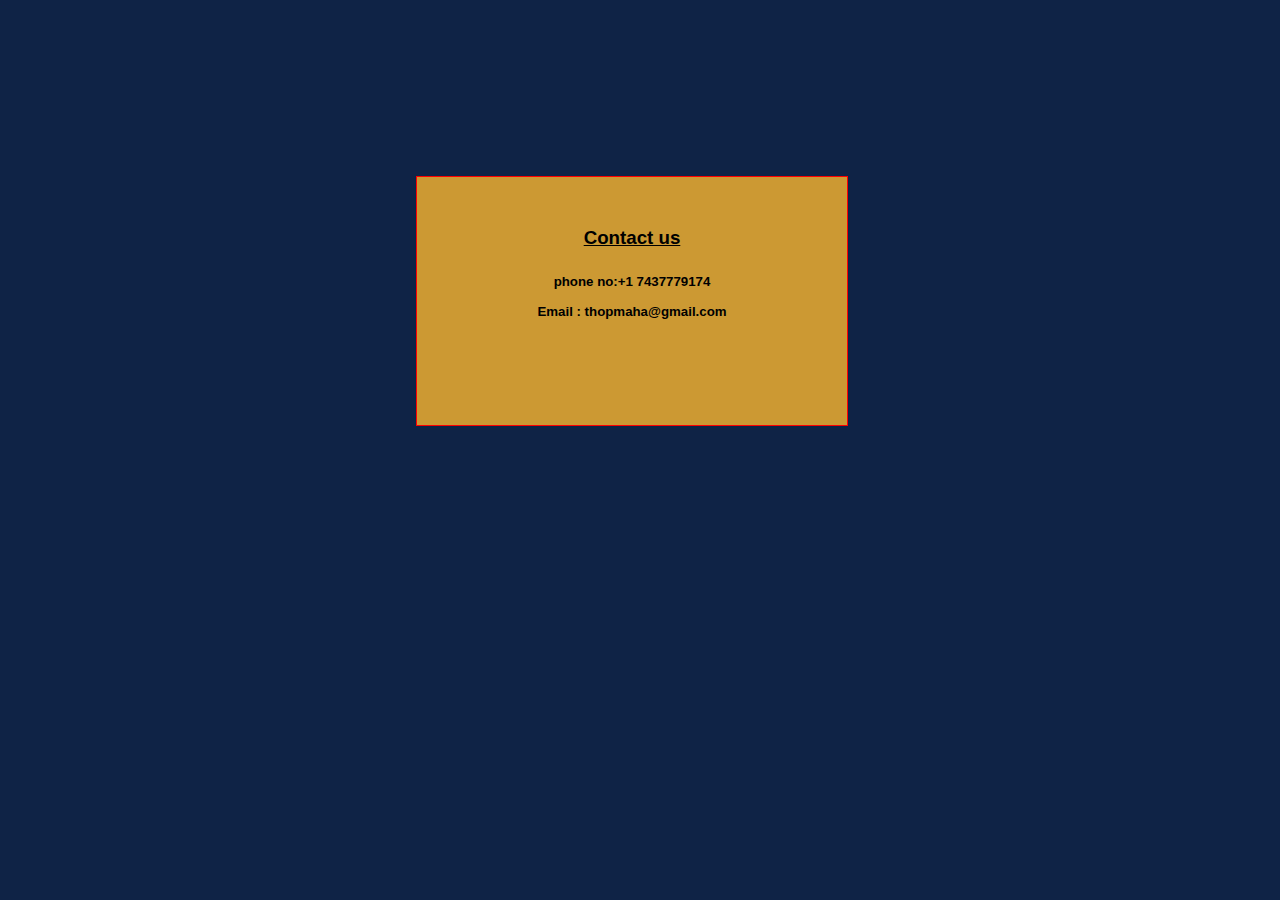
<file: contact us.html>
<html>

<head>
    <title>
        Contact us
    </title>
    <link href="style.css" rel="stylesheet">
    <style>
        .div2 {
            width: 432px;
            height: 250px;
            padding: 50px;
            border: 1px solid red;
            position: relative;
            left: 26rem;
            top: 11rem;
            background-color: #cc9933;
        }
    </style>
</head>

<body id="back" style="background-color: #0f2346;">

    <div class="div2" style="text-align: center;">
        <h3 style="text-align: center; text-decoration: underline;">Contact us</h3>
        <h5 style="position: relative; top: 25px;">phone no:+1 7437779174</h5>
        <h5 style="position: relative; top: 40px;">Email : thopmaha@gmail.com</h5>
    </div>
</body>

</html>
</file>
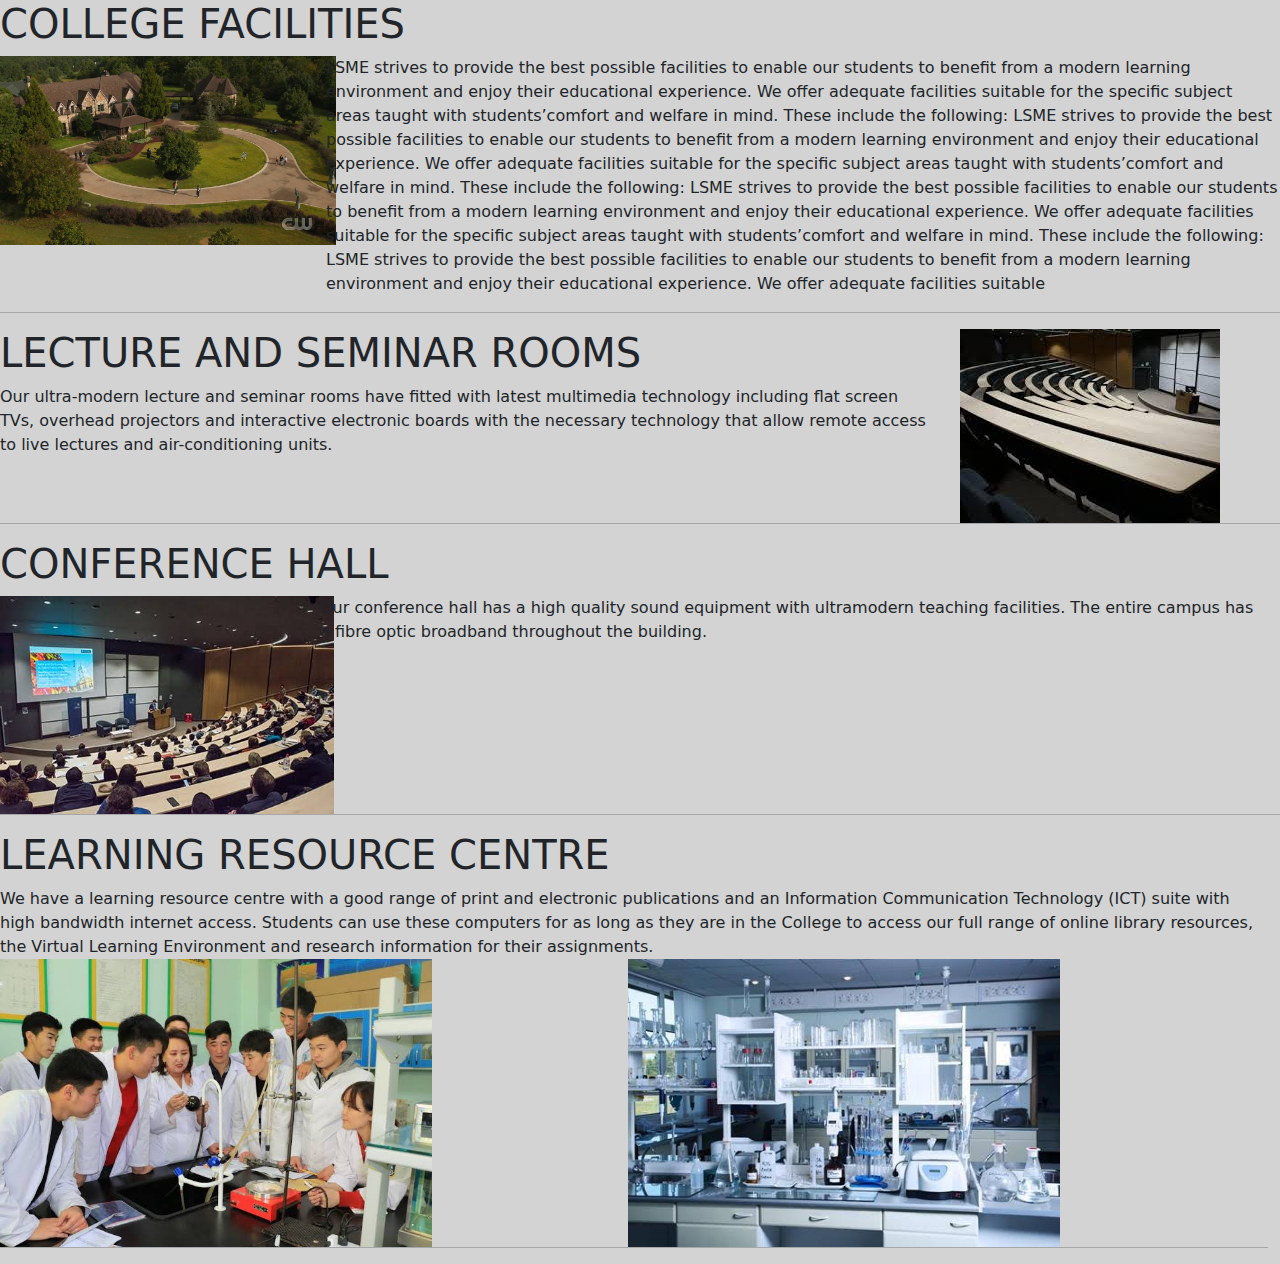
<file: facilities.html>
<html>

<head>
    <title>COLLEGE FACILITIES</title>
    <link href="fa1b.css" rel="stylesheet">
</head>

<body>
    <h1>COLLEGE FACILITIES</h1>
    <div class="row">
        <div class="img col-3">

            <img src="11.jpg" style="width: 336px;">
        </div>
        <div class="para col-md-9">
            <p>LSME strives to provide the best possible facilities to enable our students to benefit from a modern
                learning environment and enjoy their educational experience. We offer adequate facilities suitable for
                the specific subject areas taught with students’comfort and welfare in mind. These include the
                following:
                LSME strives to provide the best possible facilities to enable our students to benefit from a modern
                learning environment and enjoy their educational experience. We offer adequate facilities suitable for
                the specific subject areas taught with students’comfort and welfare in mind. These include the
                following:
                LSME strives to provide the best possible facilities to enable our students to benefit from a modern
                learning environment and enjoy their educational experience. We offer adequate facilities suitable for
                the specific subject areas taught with students’comfort and welfare in mind. These include the
                following:
                LSME strives to provide the best possible facilities to enable our students to benefit from a modern
                learning environment and enjoy their educational experience. We offer adequate facilities suitable
            </p>


        </div>
        <hr>
        <div class="row">
            <div class="txt col-9">
                <h1>LECTURE AND SEMINAR ROOMS</h1>
                <p>Our ultra-modern lecture and seminar rooms have fitted with latest multimedia technology including
                    flat screen TVs, overhead projectors and interactive electronic boards with the necessary technology
                    that allow remote access to live lectures and air-conditioning units.
                </p>
            </div>
            <div class="img col-3">
                <img src="12.jpeg">
            </div>
        </div>
        <hr>
        <div class="row">
            <h1>CONFERENCE HALL</h1>
            <div class="img1 col-3">
                <img src="2.jpeg" style="width: 334px;">
            </div>
            <div class="txt1 col-9">
                <p>Our conference hall has a high quality sound equipment with ultramodern teaching facilities. The
                    entire campus has a fibre optic broadband throughout the building.</p>
            </div>
        </div>
        <hr>
        <div class="row">
            <h1>LEARNING RESOURCE CENTRE</h1>
            <div class="txt2 col-12">
                We have a learning resource centre with a good range of print and electronic publications and an
                Information Communication Technology (ICT) suite with high bandwidth internet access. Students can use
                these computers for as long as they are in the College to access our full range of online library
                resources, the Virtual Learning Environment and research information for their assignments.
            </div>
            <div class="row">
                <div class="img2 col-6">
                    <img src="10.jpeg" style="width: 27rem;" >
                </div>
                <div class="img3 col-6">
                    <img src="9.jpeg" style="height: 18rem;">
                </div>
            </div>
            <hr>
            
        </div>
</body>

</html>
</file>
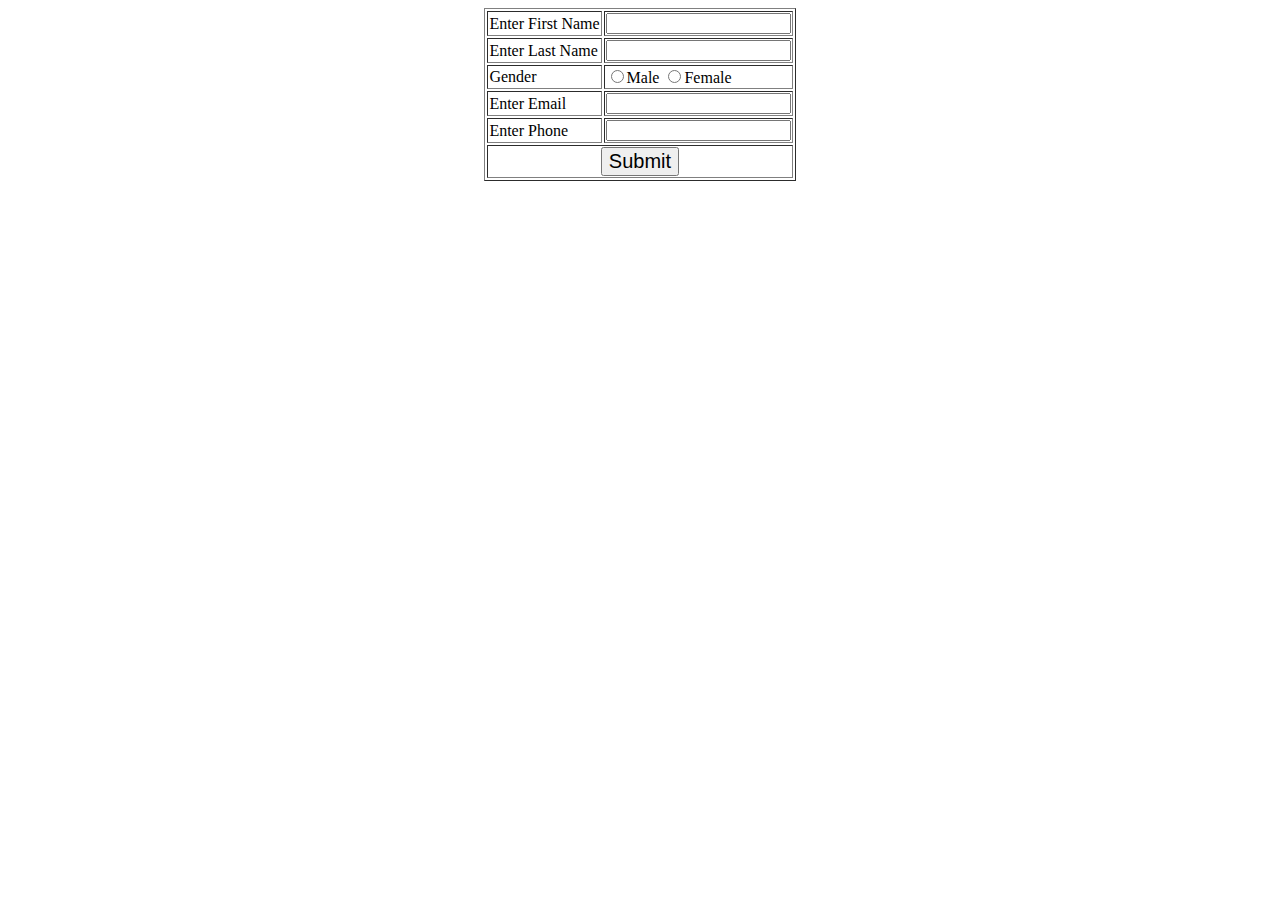
<file: form.html>
<html>
<head>
	<title>
		A Sample Tutorial for database connection.
	</title>
</head>
<body bgcolor="#fff">
	
<form action="my.php" method="post">
	<table border="1" align="center">
		<tr>
			<td>
			<label>Enter First Name</label></td>
			<td><input type="text" name="first_name"></td>
		</tr>
		<tr>
			<td>
			<label>Enter Last Name</label></td>
			<td><input type="text" name="last_name"></td>
		</tr>
		<tr>
			<td>
			<label>Gender</label></td>
			<td><input type="radio" name="gender" value="male">Male
			<input type="radio" name="gender" value="female">Female</td>
		</tr>
		<tr>
			<td>
			<label>Enter Email</label></td>
			<td><input type="email" name="email"></td>
		</tr>
		<tr>
			<td>
			<label>Enter Phone</label></td>
			<td><input type="phone" name="phone"></td>
		</tr>
		<tr>
			<td colspan="2" align="center" ><input type="submit" name="save" value="Submit" style="font-size:20px"></td>
		</tr>
	</table>
</form>
</body>
</html>
</file>
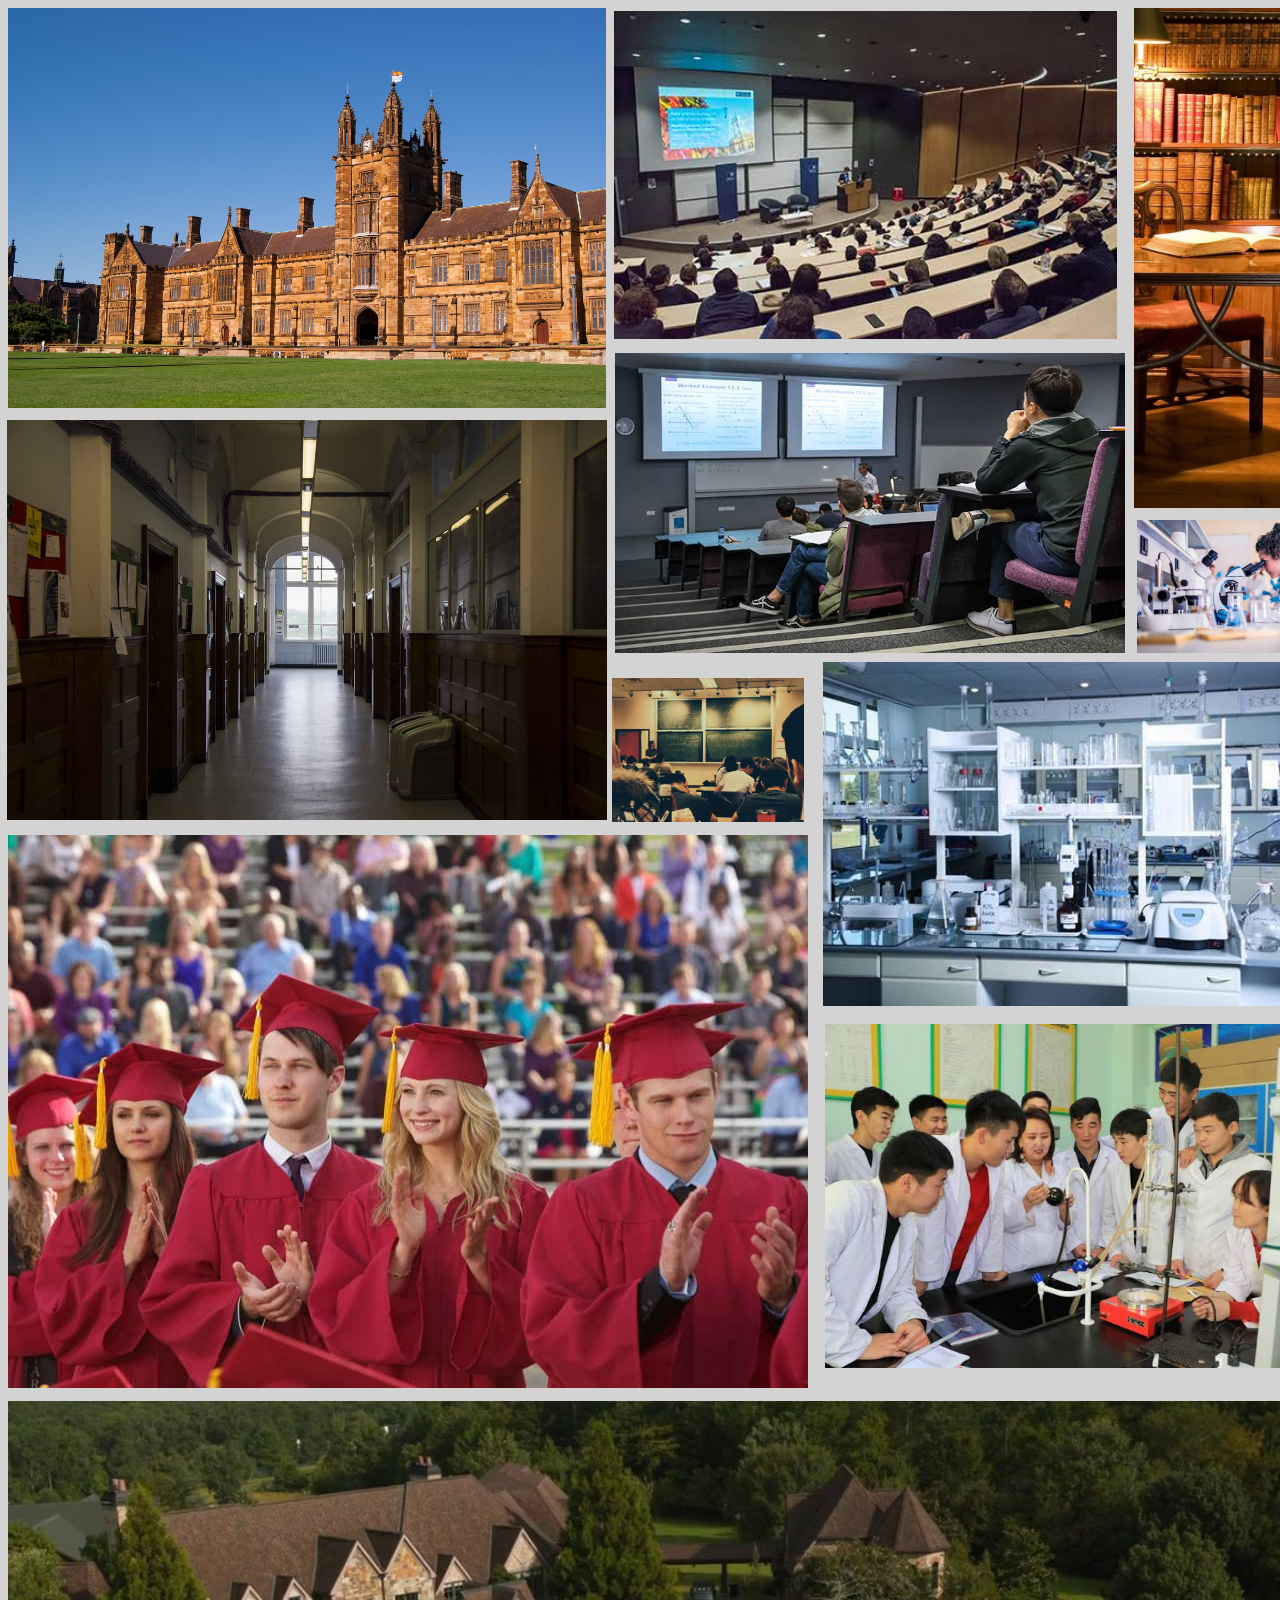
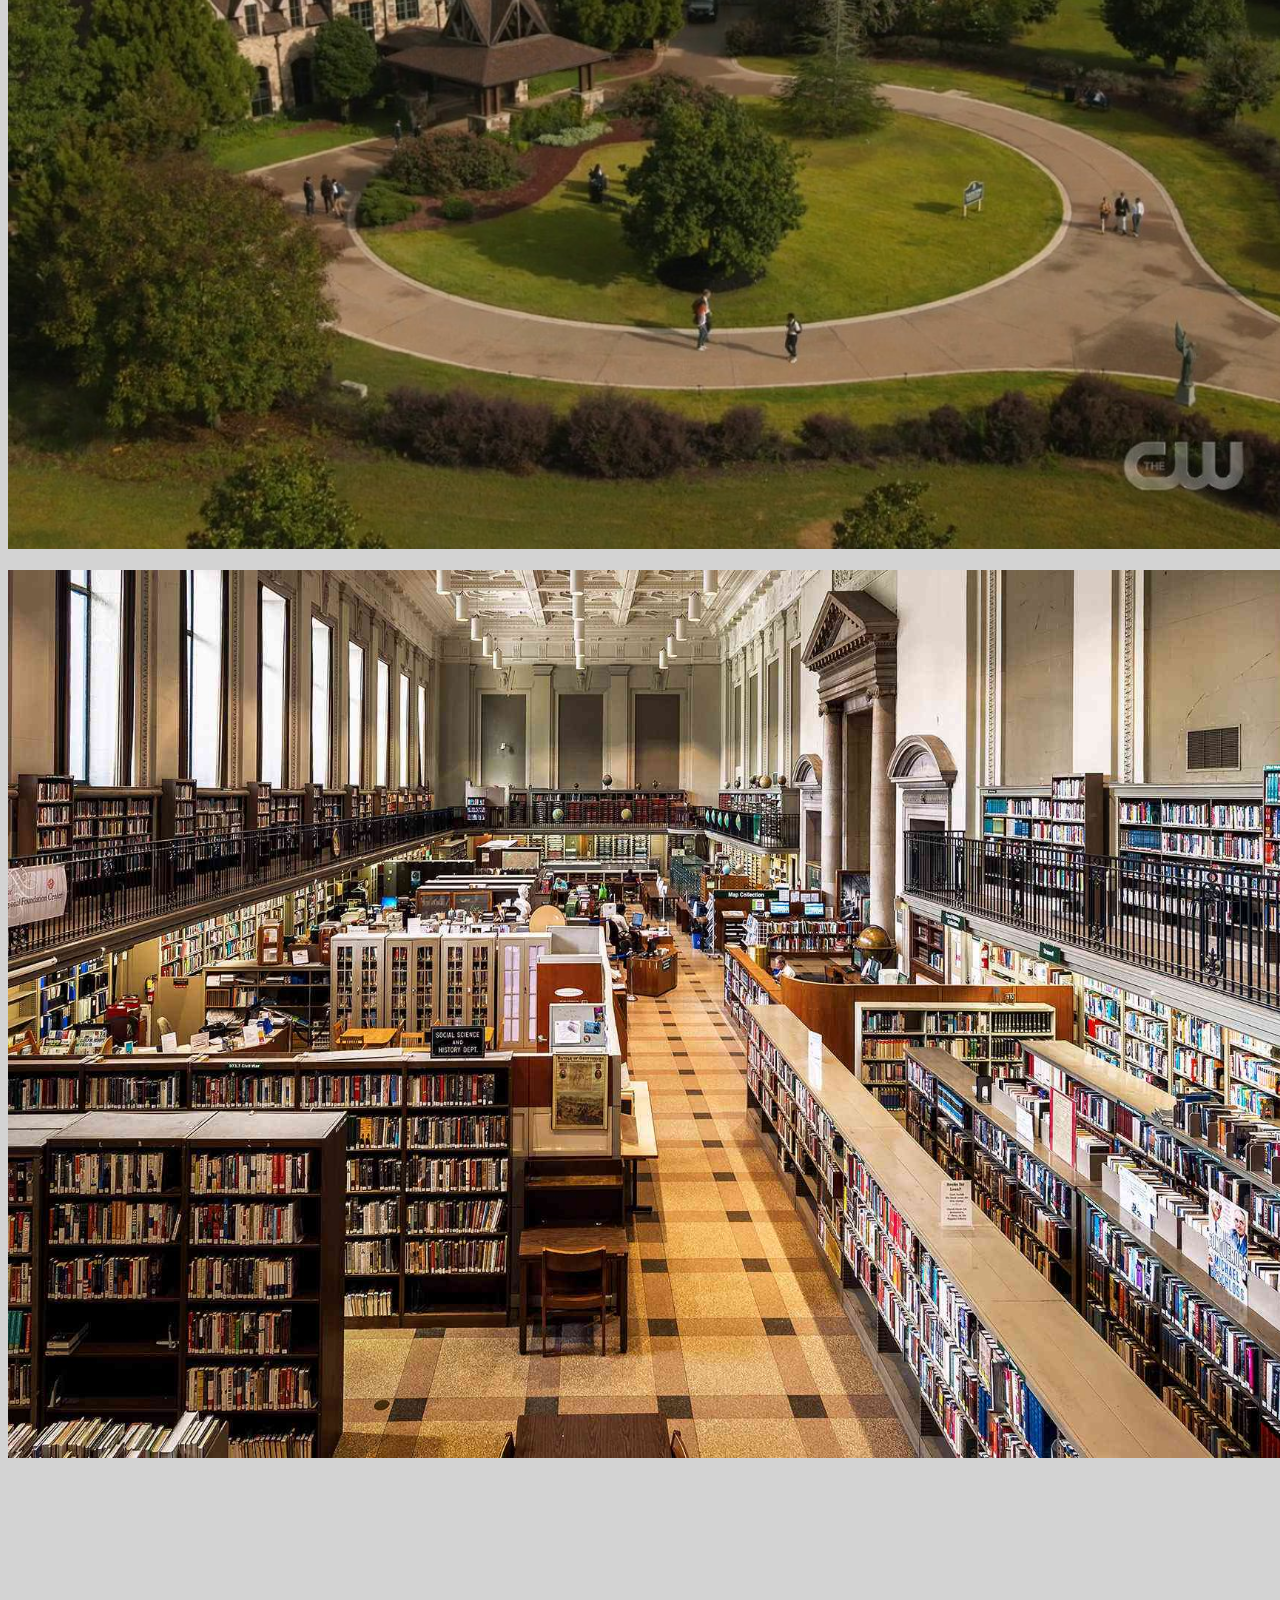
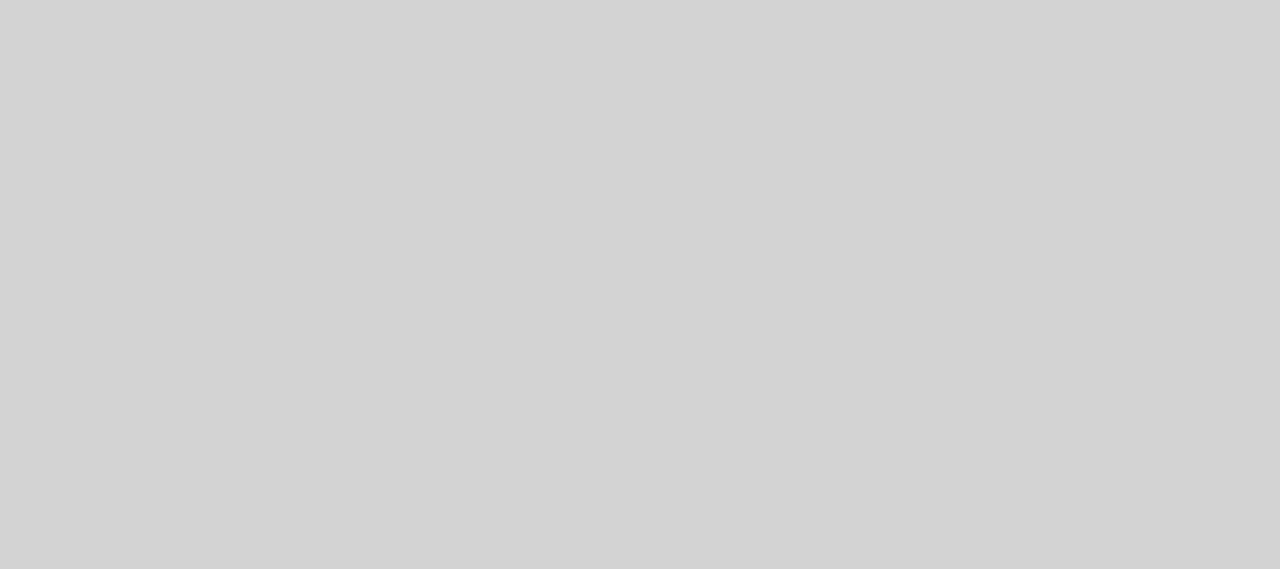
<file: Gallery.html>
<html>
    <head>
        <title>gallery</title>
    
    </head>
    <body bgcolor="lightgray">
        <img src="GettyImages-140048216.jpg" style="position: relative; height: auto; width: 598px;">
        <img src="2.jpeg" style="width: auto; position: relative; bottom: 69px; padding: 0px;
        height: 328px; right: -4px;">
        <img src="3.jpeg" style="position: relative; height: 500px; left: 1126px; bottom: 404px;">
        <img src="4.jpeg" style="height: auto; width: 600px; position: relative; left: -230px; top: -92px;">
        <img src="5.jpeg" style="height: 300px; width: 510px;position: relative;right: -607px;top: -563px;">
        <img src="6.jpeg" style="position: relative;height: auto;width: 200px;top: -563px;left: 615px;">
        <img src="7.jpeg" style="position: relative;top: -385px;">
        <img src="8.jpeg" style="width: 192px; position: relative; top: -951px;right: 200px;">
        <img src="9.jpeg" style="position: relative;right: -815px;bottom: 1115px;width: 515px;">
        <img src="10.jpeg" style="width: 515px; position: relative;left: 298px;bottom: 753px;">
        <img src="11.jpg" style="position: relative;
        width: 1330px;
        top: -724px;">
        <img src="13.jpg" style="width: 1332px;
        position: relative;
        top: -703px;">
    </body>
</html>
</file>
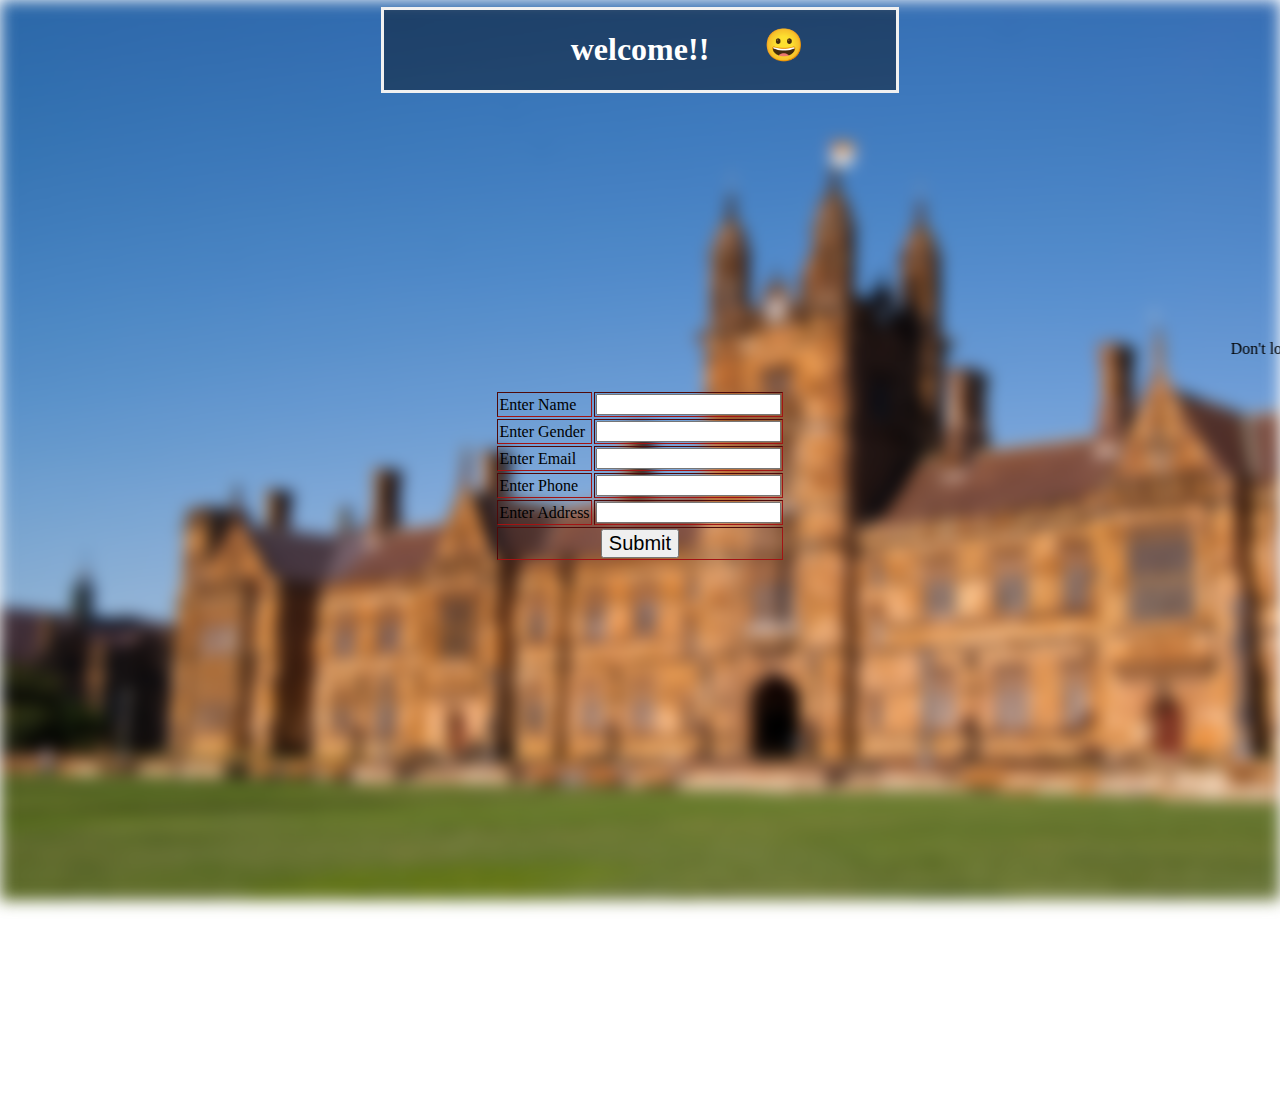
<file: registration.html>
<html>

<head>
    <title>result</title>
    <style>
        body {
            width: 100%;
            margin: 0;
        }

        .bg-img {
            background-image: url(GettyImages-140048216.jpg);
            /* Add the blur effect */
            filter: blur(8px);
            -webkit-filter: blur(8px);

            /* Full height */
            height: 100%;

            /* Center and scale the image nicely */
            background-position: center;
            background-repeat: no-repeat;
            background-size: cover;
        }

        .bg-text {
            background-color: rgb(0, 0, 0);
            /* Fallback color */
            background-color: rgba(0, 0, 0, 0.4);
            /* Black w/opacity/see-through */
            color: white;
            font-weight: bold;
            border: 3px solid #f1f1f1;
            position: absolute;
            top: 50;
            left: 50%;
            transform: translate(-50%, -50%);
            z-index: 2;
            width: 40%;
            height: 5rem;
            text-align: center;
        }
        
    </style>
</head>

<body>


    <div class="bg-img"></div>
    <div class="bg-text"><h1 style="text-align: center;">welcome!!<p style="position: relative; left: 9rem; top: -74px;">&#128512;</p></h1></div>
    <marquee id="txt" style="position: relative; top: -35rem;">Don't lose great opportunites</marquee>
    <form action="http://localhost/hari.php"  method="post">
        <table border="1" align="center" style="border: #a31313; 
        position: relative;
        bottom: 33rem;">
            <tr>
                <td>
                <label>Enter  Name</label></td>
                <td><input type="Text" name="Name"></td>
            </tr>
            <tr>
                <td>
                    <label> Enter Gender</label></td>
                    <td><input type="Text" name="Gender"></td>
            </tr>
            <tr>
                <td>
                <label>Enter Email</label></td>
                <td><input type="Email" name="Email"></td>
            </tr>
            <tr>
                <td>
                <label>Enter Phone</label></td>
                <td><input type="Phone" name="Phone"></td>
            </tr>
            <tr>
                <td>
                    <label>Enter Address</label></td>
                    <td><input type="Address" name="Address"></td>
            </tr>
            <tr>
                <td colspan="2" align="center" ><input type="submit" name="save" value="Submit" style="font-size:20px"></td>
            </tr>
        </table>
    </form>

</body>

</html>
</file>
<file: style.css>
*{
    margin: 0;
    padding: 0;
    box-sizing: border-box;
}
body{
    background-size: cover;
    font-family: sans-serif;
    background-color: lightgrey;
}
.menubar{
    background-color: #0f2346;
    text-align: center;
}
.menubar ul{
    display: inline-flex;
    list-style: none;
    color: #fff;
}
.menubar ul li{
    width: 100px;
    margin: 10px;
    padding: 8px;
}
.main-box{
    margin-top: 260px;
}
.collageName{
    font-size: 5rem; 
    font-family:algerian;
    color: #0f2346;
    text-align: center;
}
/*.conlsubName{
     font-family: Monotype Corsiva;font-size: 0.5rem;color: #fff;
}*/
.row{
    background-color: #cc9933;
}
.my{
    background-color: #0f2346;
    
}
.subname{
    margin: 3rem;
    margin-bottom: 0.3rem;
    font-family: Monotype Corsiva;
    font-size: 2rem;
    color: #000;
    text-align: right;
    position: relative;
    top: -60px; 
    left: -16rem;   
}
.lowline{
    font-size: 22px;
    font-weight: bolder;
    margin-top: -3.5rem;
    color: rgb(22, 18, 18);
}
.links{
    background-color: #0f2346;
    width: 20rem;
    height: 22rem;
    padding: 1rem;
    margin-top: -2rem;
    margin: 1rem;
    position: relative;
    bottom: -4rem;
}



/****chat css******/

.char-box{
    height: 430px;
    width: 390px;
    background-color: rgb(245, 237, 237);
    overflow: hidden;
    border-radius: 10px;
    position: relative;
    margin-top: -360px;
    left: 75%;
    /* position: absolute; */
}
/* client about*/
.client{
    display: flex;
    justify-content: start;
    align-items: center;
    height: 80px;
    background-color: #77b3d4;
    padding: 20px;
}

.client img{
    width: 60px;
    height: 60px;
    border-radius: 60px;
    cursor: zoom-out;
    object-fit: cover;
}
/*.chats img{*/
    /*height: 100%;
    width: 107%;
    margin-left: 12px;
    position: relative;
    bottom: 127px;
    left: -27px;*/
/*}*/

.client-info{
    color: #fff;
    padding: 15px;
}
.client-info p{
    color: rgb(255, 255, 255);
    font-weight: bold;
    font-size: medium;
}
/* chart content*/
.chats{
    width: 100%;
    padding: 10px 15px;
    color: rgb(0, 0, 0);
    font-weight: bold;
    position: relative;
    font-size: small;
    overflow-y: scroll !important;
    height: 300px;
    margin-bottom: 5px;;

}
.maha{
    width: 100%;
    padding: 0 15px;
    color: #fff;
    position: relative;
    font-size: small;                
}
.client-chats{
    width: 80%;
    word-wrap: break-word;
    background-color: #fff;
    padding: 7px 10px;
    border-radius: 10px 10px 10px 0px;
    margin: 10px 0;
}
#userText{
    width: 60%;
    word-wrap: break-word;
    background-color: #00539CFF;
    color:#fff;
    padding: 7px 10px;
    border-radius: 10px 10px 0px 10px;
    margin: 4px 0 5px auto;
    text-align: right !important;
    position: relative;
    top: -9rem;
}

/* input section*/
.chart-input{
    display: flex;
    align-items: center;
    width: 100%;
    height: 65px;
    background-color: #fff;
    padding: 15px;
    overflow: hidden;
    position: absolute;
    bottom: 0;
}
.chart-input input {
    width: calc(100% - 40px);
    height: 100px;
    background-color: #fff;
    border-radius: 0px;
    color: black;
    font-size: 1.2em;
    padding: 0 15px;
    display: flex;
}
.sent-btn{
    width: 40px;
    height: 40px;
    background-color: transparent;
    overflow: hidden;
    position: relative;
    margin-left: 5px;
    cursor: pointer;
    transition: 0.4s ease-in-out;
}
.sent-btn:active{
    transform: scale(0.85);
}
.sent-btn img{
    width: 100%;
    height: 100%;
}

/* chat button icon button */
.chat-btn{
    width: 60px;
    height: 60px;
    border-radius: 50%;
    background-color: #fff;
    cursor: pointer;
    overflow: hidden;
    position: fixed;
    bottom: -7px;
    right: 180px;
}
.chat-btn img{
    width: 100%;
    height: 100%;
    border-radius: 50%;
    position: absolute;
    top: 0;
    left: 0;
    padding: 5px;
    transition: 0.6s ease-in-out;
}
.chat-btn:hover img{
    transform: rotate(90deg);
}
a{
    text-decoration: none;
}
.ma{
    padding: 0%;
    margin: 0%;
    text-align: center;  
    height: 21px;
}
.ma a{
    text-decoration: none;
    display: block;
    background-color: #77b3d4;
    color: aquamarine;
    font-size: 0.85rem;
    width: 86px;
    position: relative;
    top: -17px;
    left: -5px;
}
.exam{
    padding: 0%;
    margin: 0%;
    width: 77px;
    height: 21px;
}
.exam a{
        text-decoration: none;
        display: block;
        background-color: #77b3d4;
        position: relative;
        left: 7rem;
        top: -57px;
}
.Holidays{
    padding: 0%;
    margin: 0%;
    width: 77px;
    height: 21px;
}
.Holidays a{
    color: #000;
    display: block;
    background-color: #77b3d4;
    position: relative;
    left: 114px;
    top: -77px;
    width: 86px;
    text-align: center;
    font-weight: bold;
}

.Scholar{
    padding: 0%;
    margin: 0%; 
    height: 21px;
}
.Scholar a {
    color: black;
    background-color: #77b3d4;
    display: block;
    width: 86px;
    position: relative;
    left: 14rem;
    bottom: 98px;
    font-weight: bold;
    text-align: center;
}
.Fee{
    padding: 0%;
    margin: 0%;
    width: 81px;
    height: 15px;
}
.Fee a{
    display: block;
    background-color: #77b3d4;
    position: relative;
    left: 114px;
    bottom: 93px;
    width: 86px;
    text-align: center;
}
.Contact{
    padding: 0%;
    margin: 0%;
    width: 77px;
}
.Contact a{
    color: black;
    background-color: #77b3d4;
    display: block;
    position: relative;
    left: 14rem;
    bottom: 108px;
    width: 86px;
    text-align: center;
}

/*****drop down*****/
.dropbtn {
  background-color: #0f2346;
  color: #cc9933;
  padding: 2px;
  font-size: 16px;
  border: none;
  cursor: pointer;
}

.dropbtn:hover, .dropbtn:focus {
  background-color: #0f2346;
}

.dropdown {
  position: relative;
  display: inline-block;
}

.dropdown-content {
  display: none;
  position: absolute;
  background-color: #0f2346;
  min-width: 160px;
  overflow: auto;
  box-shadow: 0px 8px 16px 0px rgba(0,0,0,0.2);
  z-index: 1;
}

.dropdown-content a {
  color: #cc9933;
  padding: 12px 16px;
  text-decoration: none;
  display: block;
}

.dropdown a:hover {background-color: #ddd;}

.show {display: block;}
/****chart dropdown ****/
.dropbtns {
    background-color: #77b3d4;
    color: white;
    padding: 8px;
    font-size: 16px;
    width: 115px;
    border: none;
    position: relative;
    bottom: 00.5rem;
  }
  
  .dropdownchart {
    position: relative;
    display: inline-block;
  }
  
  .dropdownch-content {
    display: none;
    position: absolute;
    background-color: #f1f1f1;
    min-width: 160px;
    box-shadow: 0px 8px 16px 0px rgba(0,0,0,0.2);
    z-index: 1;
  }
  
  .dropdownch-content a {
    color: black;
    padding: 12px 16px;
    text-decoration: none;
    display: block;
  }
  
  .dropdownch-content a:hover {background-color: #ddd;}
  
  .dropdownchart:hover .dropdownch-content {display: block;}
  
  .dropdownchart:hover .dropbtns {background-color: #3e8e41;}

  /****exam****/
  .dropbtnexam {
    background-color: #77b3d4;
    color: rgb(0, 0, 0);
    padding: 0px;
    font-size: 14px;
    border: none;
    width: 84px;
    border: none;
    position: relative;
    top: -12px;
    left: -4px;
    height: 19px;
    font-weight: bold;
  }
  
  .dropdownexam {
    position: relative;
    display: inline-block;
  }
  
  .dropdownexam-content {
    display: none;
    position: absolute;
    background-color: #f1f1f1;
    min-width: 160px;
    box-shadow: 0px 8px 16px 0px rgba(0,0,0,0.2);
    z-index: 1;
  }
  
  .dropdownexam-content a {
    color: black;
    padding: 12px 16px;
    text-decoration: none;
    display: block;
  }
  
  .dropdownexam-content a:hover {background-color: #ddd;}
  
  .dropdownexam:hover .dropdownexam-content {display: block;}
  
  .dropdownexam:hover .dropbtnexam {background-color: #3e8e41;}
</file>
